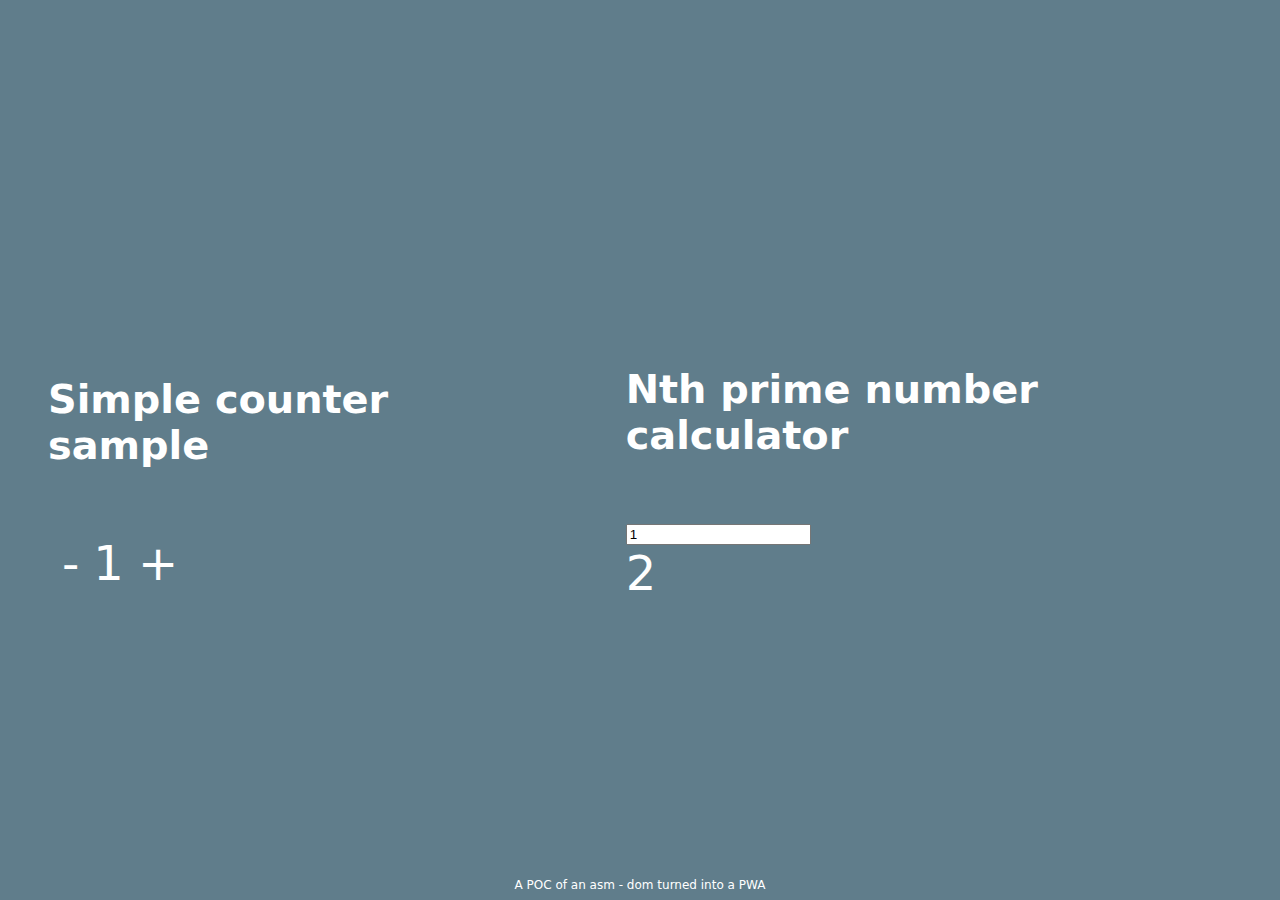
<file: docs/index.html>
<html lang="en">

<head>
    <meta charset="UTF-8">
    <meta name="viewport" content="width=device-width">
    <meta http-equiv="X-UA-Compatible" content="ie=edge">
    <title>cpp-pwa</title>
    <base href="./">
    <link rel="manifest" href="./manifest.json">
    <link rel="script" href="./serviceworker.js">
    <meta name="theme-color" content="#052767">
    <link rel="stylesheet" href="./src.996355c5.css">
</head>

<body>
    <div id="root"></div>
    <script src="./src.2d567fa5.js"></script>
    <script>"serviceWorker" in navigator && (console.log("Registering service worker now"), navigator.serviceWorker.register("./serviceworker.js").then(function () { console.log("Service Worker Registered") }));</script>
</body>

</html>
</file>
<file: docs/src.996355c5.css>
body,html{margin:0;padding:0;font-family:-apple-system,system-ui,BlinkMacSystemFont,Segoe UI,Roboto,Helvetica Neue,Arial,sans-serif;min-height:100%;min-width:100%}.root,body,html{height:100%;width:100%}.root{color:#fff;background-color:#607d8b;display:-ms-flexbox;display:flex;-ms-flex-align:center;align-items:center;-ms-flex-pack:center;justify-content:center;font-size:300%}.button{margin:4px;border-radius:3px;padding:10px;cursor:pointer;text-transform:uppercase;text-decoration:none!important;-webkit-user-select:none;-moz-user-select:none;-ms-user-select:none;user-select:none}
</file>
